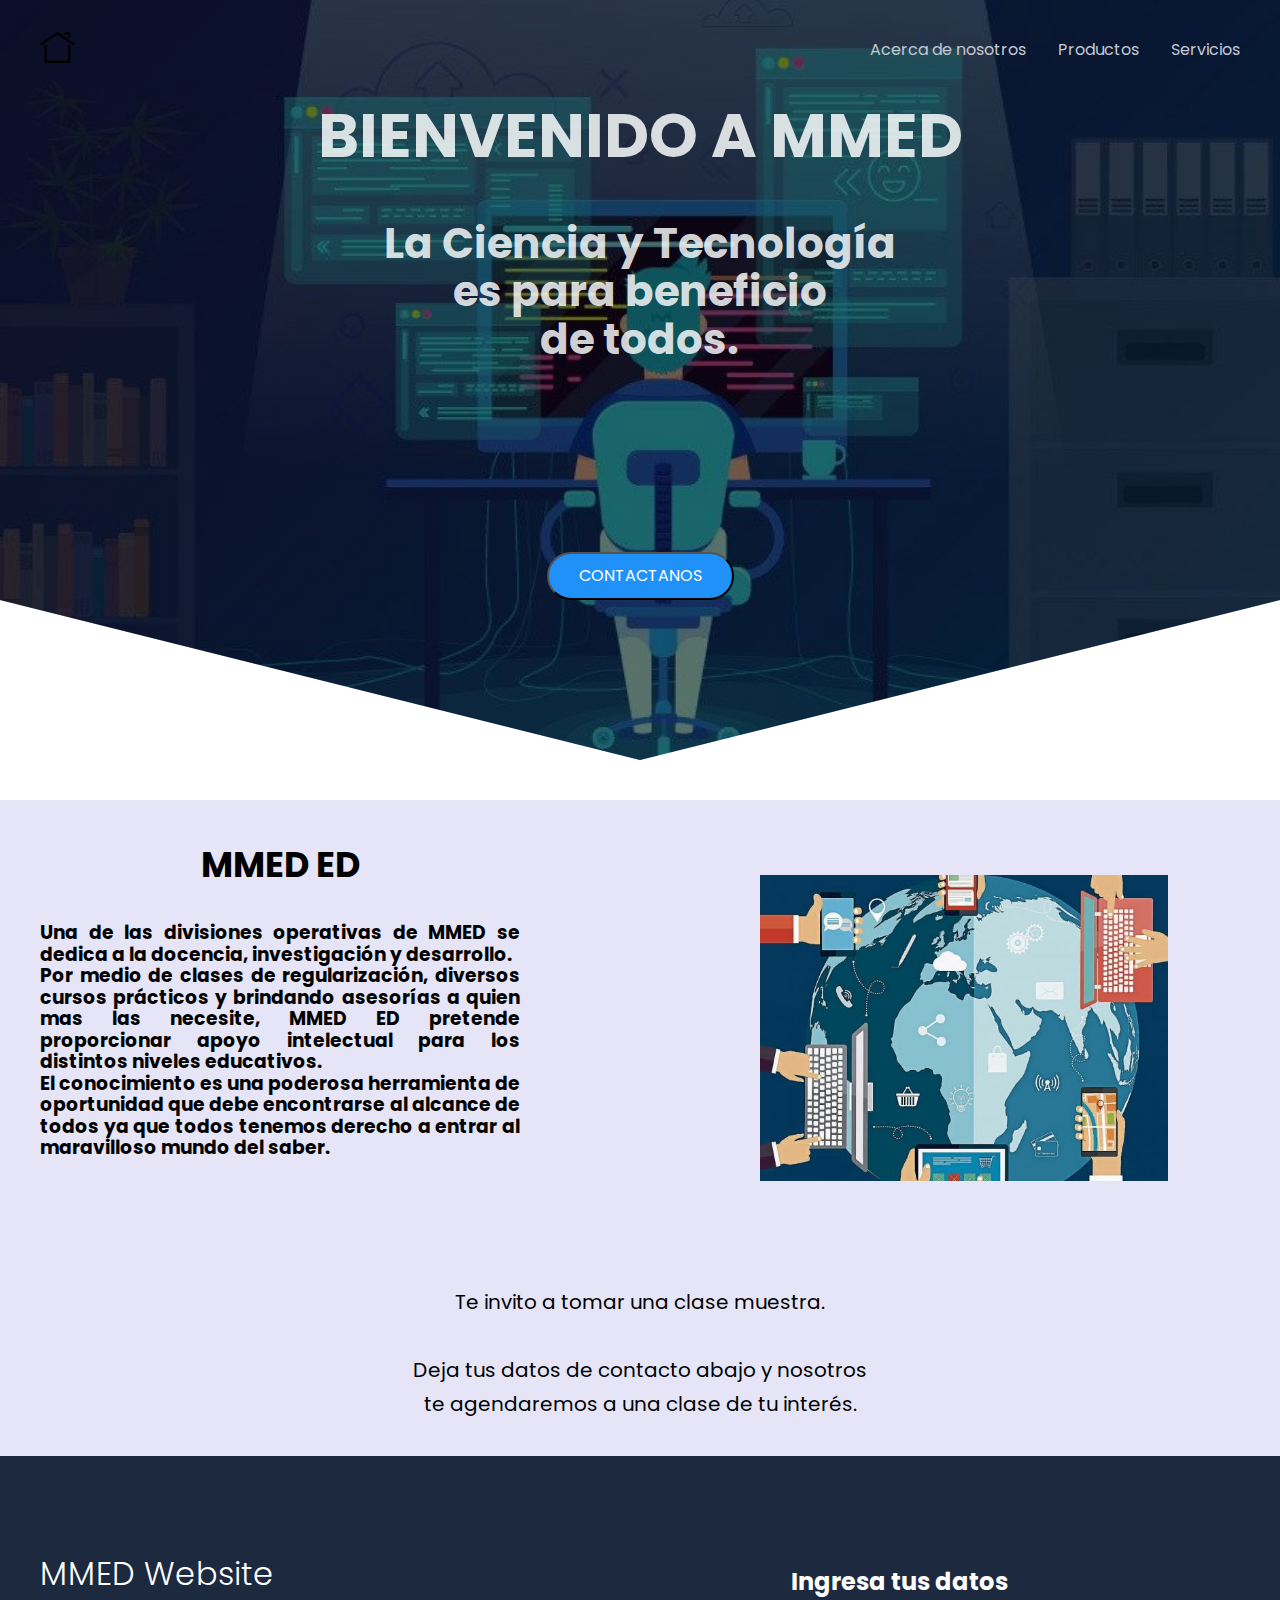
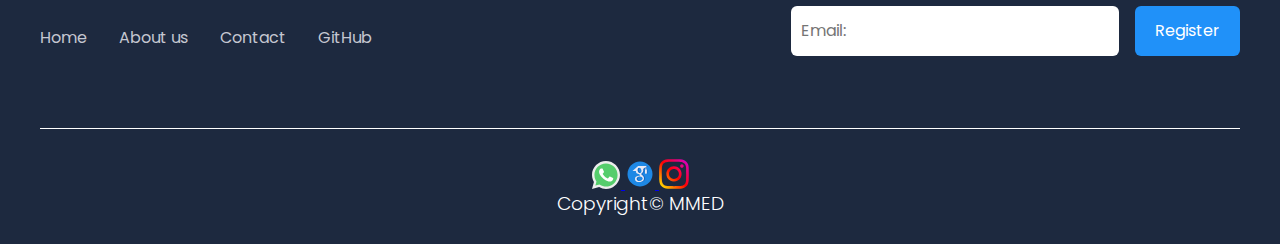
<file: index.html>
<!DOCTYPE html>
<html lang="es">
<head>
    <meta charset="UTF-8">
    <meta name="viewport" content="width=device-width, initial-scale=1.0">
    <meta http-equiv="X-UA-Compatible" content="IE=edge">
    <title>MMED Engineering Solutions</title>
    <link href="https://fonts.googleapis.com/css?family=Montserrat:300,400,600|Open+Sans" rel="stylesheet"> 
    <link rel="shortcut icon" href="images/gear0.jpg" type="image/x-icon">
    <link rel="stylesheet" href="css/normalize.css">
    <link rel="stylesheet" href="https://use.fontawesome.com/releases/v5.5.0/css/all.css">
    <link rel="stylesheet" href="css/estilos.css">
    <meta name="theme-color" content="#2091F9">
    <meta name="title" content="Te invito a ser Científico">
    <meta name="description"
        content="Hola a todos y bienvenidos al futuro">
    <meta property="og:type" content="website">
    <meta property="og:url" content="">
    <meta property="og:title" content="Aprende como ser Científico">
    <meta property="og:description"
        content="Hola te invito a aprender Ciencia.">
    <meta property="og:image" href="imagess/future.png">

   
</head>

<body>
    <header class="hero">
        <nav class="nav container">
            <div class="nav__logo">
                   
                
                        <h2 class="nav__title"><a href="index.html" class="nav__links"><img src="imagess/home-2502.svg" width="35px" height="35px" ></h2>  
                
                </a>
            </div>


            <ul class="nav__link nav__link--menu">
                <li class="nav__items">
                    <a href="about.html" class="nav__links">Acerca de nosotros</a>
                </li>
                <li class="nav__items">
                    <a href="productos.html" class="nav__links">Productos</a>
                </li>
                <li class="nav__items">
                    <a href="services.html" class="nav__links">Servicios</a>
                </li>
                <img src="./images/close.svg" class="nav__close">
            </ul>
            <div class="nav__menu">
                <img src="./images/menu.svg" class="nav__img">
            </div>
        </nav>
        <div align="center">
       <h1  style="color:#fdffffd6"><p style="font-size: 62px">BIENVENIDO A MMED</p>
        <p style="font-family:helvética,arial,courier;"> 
        <p style="font-size: 42px">    <br>La Ciencia y Tecnología <br>  
            es para beneficio <br>
           de todos.</p> </p>
        </h1>
        </div> 
       
       <div class="hero__container container">
        <button id="btn-abrir-popup" class="cta">CONTACTANOS</button>
        </div>
       
    </header>
    <main>
        
        <section class="knowledge">
            <div class="knowledge__container container"> 
                <div class="knowledege__texts" align="center">
                    <h2> <p style="font-size: 35px;"> MMED ED</p></h2><br><br>
                    <h3><p style="text-align: justify;">  Una de las divisiones operativas de MMED se dedica
                        a la docencia, investigación y desarrollo.<br> Por medio de clases de regularización, 
                         diversos cursos prácticos y brindando asesorías a quien mas las necesite, MMED ED pretende proporcionar 
                         apoyo intelectual para los distintos niveles educativos.<br> 
                         El conocimiento es una poderosa herramienta de oportunidad que debe encontrarse
                        al alcance de todos ya que todos tenemos derecho a entrar al maravilloso mundo del saber.<br> 
                    </h3>
                    </p>
                </p>
                </div>

                <figure class="knowledge__picture">
                    <div><p> <img src="imagess/eduu0003.jpeg" style="width: 85%;"></p> </div>
                </figure>
            </div>
            <div class="knowledge__paragraph" align="center">
                <p style="font-size: 20px;"> 
                    Te invito a tomar una clase muestra.  <br>                

                    <br>Deja tus datos de contacto abajo y nosotros<br> te agendaremos a una clase de tu interés.</p>
                </div>    
                </section>
   
    </main>
     <footer class="footer">
        <section class="footer__container container">
            <nav class="nav nav--footer">
                <h2 class="footer__title">MMED Website</h2>
                <ul class="nav__link nav__link--footer">
                    <li class="nav__items">
                        <a href="index.html" class="nav__links">Home</a>
                    </li>
                    <li class="nav__items">
                        <a href="about.html" class="nav__links">About us</a>
                    </li>
                    <li class="nav__items">
                        <a href="#" id="btn-abrir-popup_02" class="nav__links">Contact</a>
                        <!--    href="btn-abrir-popup" class="nav__links">Contact-->
                    </li>
                    <li class="nav__items">
                        <a href="https://github.com/Emm365" class="nav__links">GitHub</a>
                    </li>
                </ul>
            </nav>
            <form class="footer__form" action="https://formspree.io/f/mknkkrkj" method="POST">
                <h2 class="footer__newsletter">Ingresa tus datos</h2>
                <div class="footer__inputs">
                    <input type="email" placeholder="Email:" class="footer__input" name="_replyto">
                    <input type="submit" value="Register" class="footer__submit">
                </div>
            </form>
        </section>
        <section class="footer__copy container">
            <div class="footer__social">
                <a href="https://wa.me/522281070971/?text=tu%20texto%20personalizado" target="_blank">
                    <img src="imagess/whatsapp-social-media-svgrepo-com.svg" class="footer__img" width="28px" height="28px">
                 </a>
                
               
               
                 <a href="https://scholar.google.es/schhp?hl=es" class="footer__icons" ><img src="imagess/icons8-google-scholar-240.svg" class="footer__img"> </a>
            
                 <a href="https://www.instagram.com/mmed.engineering/" class="footer__icons"><img src="imagess/instagram-logo-8869.svg" class="footer__img"></a> 
            
                </div>
            <h3 class="footer__copyright">Copyright&copy; MMED</h3>
        </section>
        <div>
            <div class="overlay" id="overlay">
                <div class="popup" id="popup">
                    <a href="#" id="btn-cerrar-popup" class="btn-cerrar-popup"> <i class="fas fa-times"></i></a>
                    <h3>BIENVENIDO</h3>
                    <h4>Ingresa tus datos de contacto</h4>
                    <form action="">
                        <div class="contenedor-inputs">
                            <input type="text" placeholder="NOMBRE ">
                            <input type="email" placeholder="CORREO ELECTRÓNICO">
                        </div>
                        <input type="submit" class="btn-submit" value="Suscribirse">
                    </form>
                </div>
            </div>
        </div>
    </footer>
    <script src="./js/slider.js"></script>
    <script src="./js/questions.js"></script>
    <script src="./js/menu.js"></script>
    <script src="./js/popus.js"></script>
</body>

</html>
</file>
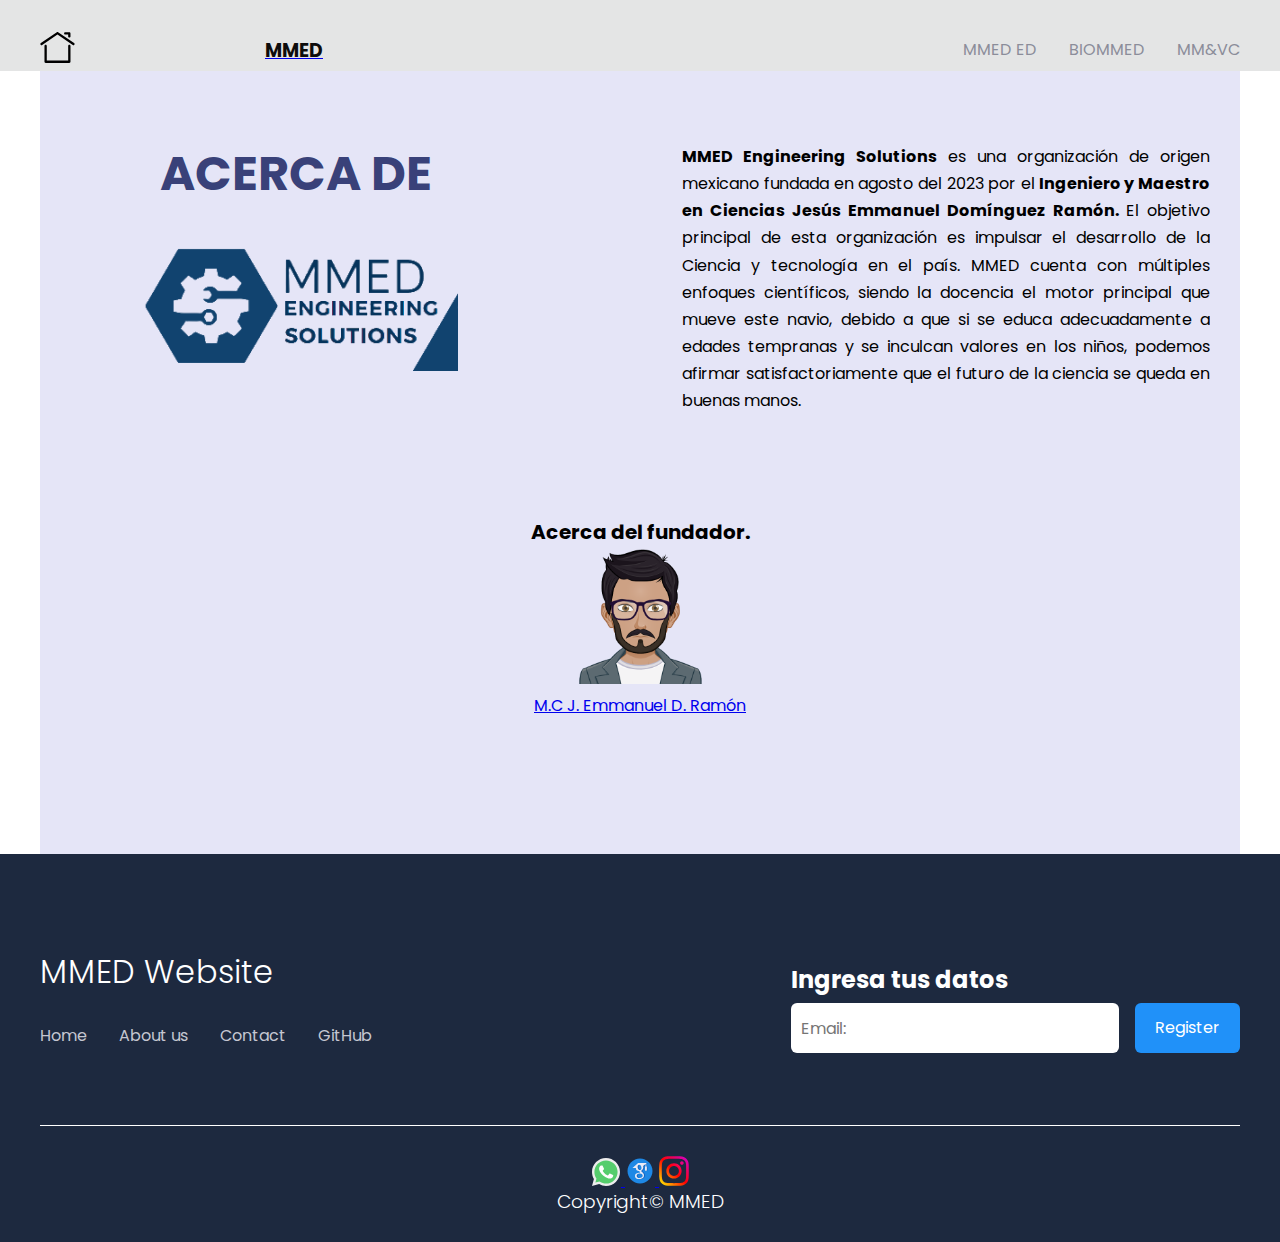
<file: about.html>
<!DOCTYPE html>
<html>
<head>
    <meta charset="UTF-8">
    <meta name="viewport" content="width=device-width, initial-scale=1.0">
    <meta http-equiv="X-UA-Compatible" content="IE=edge">
    <title>Acerca de MMED</title>
    <link href="https://fonts.googleapis.com/css?family=Montserrat:300,400,600|Open+Sans" rel="stylesheet"> 
    <link rel="shortcut icon" href="images/gear0.jpg" type="image/x-icon">
    <link rel="stylesheet" href="css/normalize.css">
    <link rel="stylesheet" href="https://use.fontawesome.com/releases/v5.5.0/css/all.css">
    <link rel="stylesheet" href="css/estilos.css">
    <meta name="theme-color" content="#2091F9">
   
    <meta property="twitter:url" content="https://www.jordanalex.com/">
    <meta property="twitter:title" content="Aprende CSS desde cero">
    <meta property="twitter:description"
        content="Hola, soy una descripción que verás cuando busques algo de mi temática en Google.">
    <meta property="twitter:image" content="https://alexcgdesign.github.io/images/css.jpg">
</head>
<body>
    
<header class="about__main">
    <nav class="nav container">
        <div>
        <h2 class="nav__title">
            <a href="index.html" class="nav__links">
            <img src="imagess/home-2502.svg" width="35px" height="35px" ></h2>
             </a>
        </div>
        <div class="nav__items">
            <a href="about.html" class="nav__title">

                    <h3 class="nav__mmed">MMED</h3>
            </a>

        </div>

        <ul class="nav__link nav__link--menu">
            <li class="nav__items">            
            <a href="mmeded.html" class="nav__linksm">MMED ED</a>
            </li>
        
            <li class="nav__items">
                <a href="biommed.html" class="nav__linksm">BIOMMED</a>
            </li>
            <li class="nav__items">
                <a href="mmyvc.html" class="nav__linksm">MM&VC</a>
            </li>
            <img src="./images/close.svg" class="nav__close">
        </ul>
        <div class="nav__menu">
            <img src="./images/menu.svg" class="nav__img">
        </div>
    </nav>     
</header>   
 
<main>
<section class="knowledge container">
   
<div class="knowledge__containerR container">
        
    <h1 class="hero__titleab" > ACERCA DE <br>
        <div><figure class="knowledge__picture">
         <img src="imagess/mmed01 (1).png">
            </figure>
        </div>
     </h1>
   

    <div class="about__paragraph">


        <p >
<br> <p style="text-align: justify;"> <b> MMED Engineering Solutions</b> es una organización de origen mexicano fundada en 
    agosto del 2023 por el<b>  Ingeniero y Maestro en Ciencias 
Jesús Emmanuel Domínguez Ramón. </b> El objetivo principal de esta organización es impulsar el desarrollo de la Ciencia
y tecnología en el país. 
MMED cuenta con múltiples enfoques científicos, siendo la docencia el motor principal 
que mueve este navio, debido a que si se educa adecuadamente a edades tempranas 
y se inculcan valores en los niños, podemos afirmar satisfactoriamente que el futuro de la 
ciencia se queda en buenas manos. 
</p>
        </p>
       
    </div>

   
</div>


<div class="knowledge__paragraph" align="center">
    <p style="font-size: 20px;"> 
        <b>Acerca del fundador.</b>
        <p> <img src="imagess/myAvatar (3).png" width="135px" height="135px"> 
               
        </p>
        <a href="cv_biommed.pdf" 
            >M.C J. Emmanuel D. Ramón</a> 
</p>
    </div>    

    
    </section>
    <footer class="footer">
        <section class="footer__container container">
            <nav class="nav nav--footer">
                <h2 class="footer__title">MMED Website</h2>
                <ul class="nav__link nav__link--footer">
                    <li class="nav__items">
                        <a href="index.html" class="nav__links">Home</a>
                    </li>
                    <li class="nav__items">
                        <a href="about.html" class="nav__links">About us</a>
                    </li>
                    <li class="nav__items">
                        <a href="#" id="btn-abrir-popup_02" class="nav__links">Contact</a>
                        <!--    href="btn-abrir-popup" class="nav__links">Contact-->
                    </li>
                    <li class="nav__items">
                        <a href="https://github.com/Emm365" class="nav__links">GitHub</a>
                    </li>
                </ul>
            </nav>
            <form class="footer__form" action="https://formspree.io/f/mknkkrkj" method="POST">
                <h2 class="footer__newsletter">Ingresa tus datos</h2>
                <div class="footer__inputs">
                    <input type="email" placeholder="Email:" class="footer__input" name="_replyto">
                    <input type="submit" value="Register" class="footer__submit">
                </div>
            </form>
        </section>
        <section class="footer__copy container">
            <div class="footer__social">
                <a href="https://wa.me/522281070971/?text=tu%20texto%20personalizado" target="_blank">
                    <img src="imagess/whatsapp-social-media-svgrepo-com.svg" class="footer__img" width="28px" height="28px">
                 </a>
                
               
               
                 <a href="https://scholar.google.es/schhp?hl=es" class="footer__icons" ><img src="imagess/icons8-google-scholar-240.svg" class="footer__img"> </a>
            
                 <a href="https://www.instagram.com/mmed.engineering/" class="footer__icons"><img src="imagess/instagram-logo-8869.svg" class="footer__img"></a> 
            
                </div>
            <h3 class="footer__copyright">Copyright&copy; MMED</h3>
        </section>
        <div>
            <div class="overlay" id="overlay">
                <div class="popup" id="popup">
                    <a href="#" id="btn-cerrar-popup" class="btn-cerrar-popup"> <i class="fas fa-times"></i></a>
                    <h3>Hello</h3>
                    <h4>Enter your contact information</h4>
                    <form action="">
                        <div class="contenedor-inputs">
                            <input type="text" placeholder="Name">
                            <input type="email" placeholder="E-mail">
                        </div>
                        <input type="submit" class="btn-submit" value="Suscribirse">
                    </form>
                </div>
            </div>
        </div>
    </footer>
  



<script src="./js/menu.js"></script>
</main>
</body>
</html>
</file>
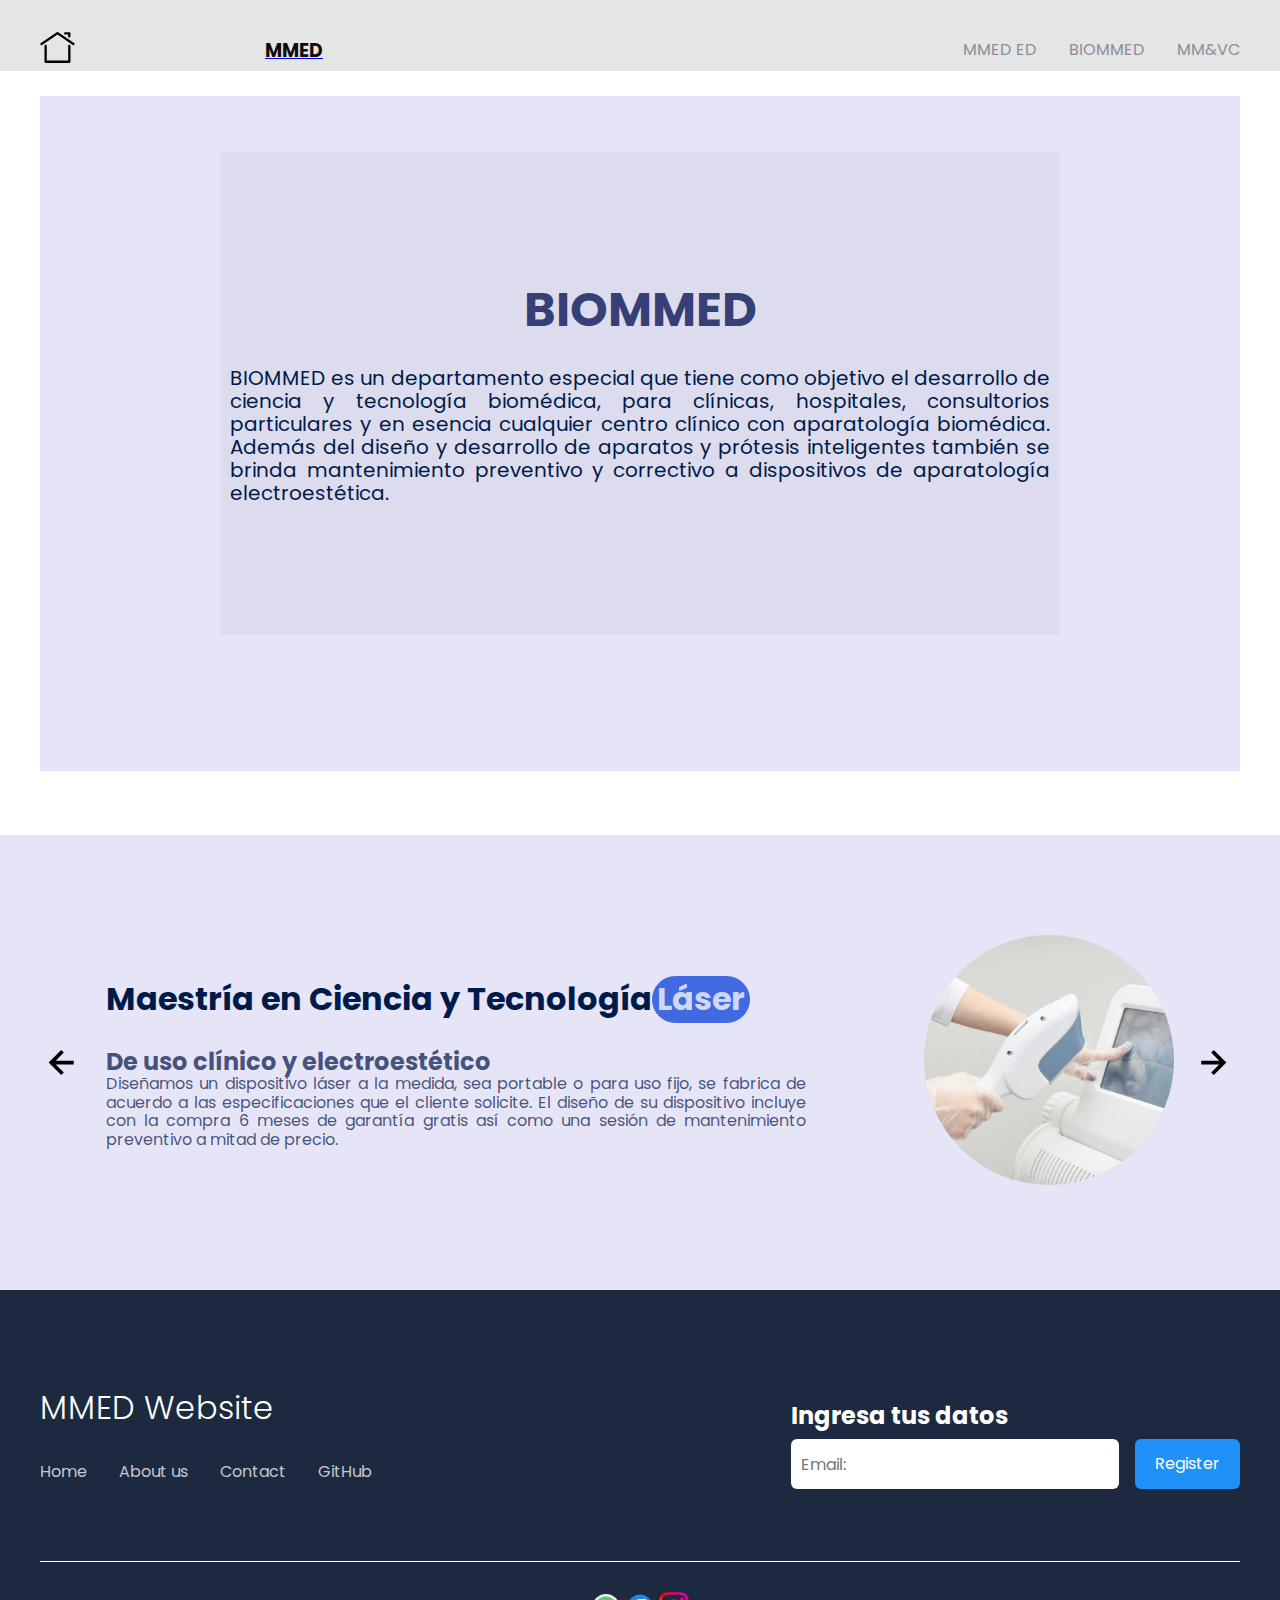
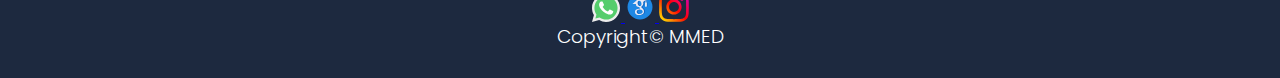
<file: biommed.html>
<!DOCTYPE html>
<html lang="es">
<head>
    <meta charset="UTF-8">
    <meta name="viewport" content="width=device-width, initial-scale=1.0">
    <meta http-equiv="X-UA-Compatible" content="IE=edge">
    <title>MMED Engineering Solutions</title>
    <link href="https://fonts.googleapis.com/css?family=Montserrat:300,400,600|Open+Sans" rel="stylesheet"> 
    <link rel="shortcut icon" href="images/gear0.jpg" type="image/x-icon">
    <link rel="stylesheet" href="css/normalize.css">
    <link rel="stylesheet" href="https://use.fontawesome.com/releases/v5.5.0/css/all.css">
    <link rel="stylesheet" href="css/estilos.css">
    <meta name="theme-color" content="#2091F9">
    <meta name="title" content="Aprende CSS desde cero">
    <meta name="description"
        content="Hola, soy una descripción que verás cuando busques algo de mi temática en Google.">
    <meta property="og:type" content="website">
    <meta property="og:url" content="https://alexcgdesign.github.io">
    <meta property="og:title" content="Aprende CSS desde cero">
    <meta property="og:description"
        content="Hola, soy una descripción que verás cuando busques algo de mi temática en Google.">
    <meta property="og:image" content="https://alexcgdesign.github.io/images/css.jpg">

    <meta property="twitter:card" content="summary_large_image">
    <meta property="twitter:url" content="https://www.jordanalex.com/">
    <meta property="twitter:title" content="Aprende CSS desde cero">
    <meta property="twitter:description"
        content="Hola, soy una descripción que verás cuando busques algo de mi temática en Google.">
    <meta property="twitter:image" content="https://alexcgdesign.github.io/images/css.jpg">
</head>
<body>

    
    <header class="about__main">
        <nav class="nav container">
            <div>
            <h2 class="nav__title">
                <a href="index.html" class="nav__links">
                <img src="imagess/home-2502.svg" width="35px" height="35px" ></h2>
                 </a>
            </div>
            <div class="nav__items">
                <a href="about.html" class="nav__title">

                        <h3 class="nav__mmed">MMED</h3>
                </a>

            </div>

            <ul class="nav__link nav__link--menu">
                <li class="nav__items">            
                <a href="mmeded.html" class="nav__linksm">MMED ED</a>
                </li>
            
                <li class="nav__items">
                    <a href="biommed.html" class="nav__linksm">BIOMMED</a>
                </li>
                <li class="nav__items">
                    <a href="mmyvc.html" class="nav__linksm">MM&VC</a>
                </li>
                <img src="./images/close.svg" class="nav__close">
            </ul>
            <div class="nav__menu">
                <img src="./images/menu.svg" class="nav__img">
            </div>
        </nav>     
    </header>   
 <main>
<section class="knowledge container" style="margin-top: 2%; margin-bottom:5%">
<div class="testimonyadd container  ">
<p class="price__price"> 
    <h1 class="hero__titleab"> BIOMMED</h1>
       <p class="questions__title"> BIOMMED es un departamento especial que tiene como objetivo el desarrollo de ciencia y tecnología
         biomédica, para clínicas,
        hospitales, consultorios particulares y en esencia cualquier centro clínico con aparatología biomédica.
         Además del diseño y desarrollo de 
        aparatos y prótesis inteligentes
        también se brinda mantenimiento preventivo y correctivo a dispositivos de aparatología electroestética. 
   </p>



</p>
</div>
<div class="price__name">

</div>

</section>
    <section class="testimony">
        <div class="testimony__container container">
            <img src="./images/leftarrow.svg" class="testimony__arrow" id="before">

            <section class="testimony__body testimony__body--show" data-id="1">
                <div class="testimony__texts">
                    <h2 class="subtitle">Maestría en Ciencia y Tecnología<span class="testimony__course">Láser</span> </h2>  <h2> De uso clínico y electroestético</h2>
                    <p class="testimony__review">Diseñamos un dispositivo láser a la medida, sea portable o para uso fijo, 
                        se fabrica de acuerdo a las especificaciones que el 
                        cliente solicite. 
                        El diseño de su dispositivo incluye  con la compra 6 meses de garantía gratis así como una sesión de mantenimiento preventivo a mitad de precio. 
                                           
                    </p>
                </div>

                <figure class="testimony__picture">
                    <img src="./imagess/lkaser.jpg" class="testimony__img">
                </figure>
            </section>

            <section class="testimony__body" data-id="2">
                <div class="testimony__texts">
                    <h2 class="subtitle"> Expertos en Aparatología Electroestética <span class="testimony__course"> Cosmedica y Spa </span> </h2>
                    <p class="testimony__review">Para poder proporcionar una experiencia verdaderamente trascendental 
                        a sus pacientes, un periplo de relajación y personificación estética, así se trate de un
                    centro clínico o una clínica spa es indispensable contar con todos los dispositivos de uso 
                    electroestético en óptimas condiciones de uso. Proporcionamos mantenimiento
                    correctivo y preventivo para aparatología electroestética. 

                      </p>
                </div>

                <figure class="testimony__picture">
                    <img src="./imagess/imagebbb.jpg" class="testimony__img">
                </figure>
            </section>

            <section class="testimony__body" data-id="3">
                <div class="testimony__texts">
                    <h2 class="subtitle">Diseño de Protesis Inteligentes utilizando <span class="testimony__course">Bioseñales/Deep Learning </span></h2>
                    <p class="testimony__review">Esta división es considerada de suma importancia para el desarrollo de la humanidad. En BIOMMED 
                        tenemos la certeza de que apoyados de la ciencia y la tecnología no solo se puede dar mejor calidad de vida a los seres humanos, 
                        curar enfermedades crónicas, degenerativas o mortales que antes se pensaba eran incurables. 
                        En nuestras manos se encuentra el poder para forjar el futuro y posteriormente dar el siguiente paso en la cadena evolutiva. 
            
              
                </div>

                <figure class="testimony__picture">
                    <img src="./imagess/rorororo.jpg" class="testimony__img">
                </figure>
            </section>

            <section class="testimony__body" data-id="4">
                <div class="testimony__texts">
                    <h2 class="subtitle"><span class="testimony__course">Próximamente</span> <br> Servicio de Mantenimiento a <br> Dispositivos Médicos </h2>
                    <p class="testimony__review" style="color: black;">
                        En la actualidad esta división ya ofrece un servicio de mantenimiento a dispositivos clínicos y biomédicos, únicamente
                        que esta limitado a ciertos dispositivos, en el futuro próximo se incorporan a nuestros servicios el mantenimiento de aparatología 
                        biomédica para diagnóstico     
                        que se conoce como <b> Dispositivos Médicos Activos de clase II.</b> 
                    </p>
                </div>

                <figure class="testimony__picture">
                    <img src="./imagess/bioclinic.jpg" class="testimony__img">
                </figure>
            </section>


            <img src="./images/rightarrow.svg" class="testimony__arrow" id="next">
        </div>
    </section>
    <footer class="footer">
        <section class="footer__container container">
            <nav class="nav nav--footer">
                <h2 class="footer__title">MMED Website</h2>
                <ul class="nav__link nav__link--footer">
                    <li class="nav__items">
                        <a href="index.html" class="nav__links">Home</a>
                    </li>
                    <li class="nav__items">
                        <a href="about.html" class="nav__links">About us</a>
                    </li>
                    <li class="nav__items">
                        <a href="#" id="btn-abrir-popup_02" class="nav__links">Contact</a>
                        <!--    href="btn-abrir-popup" class="nav__links">Contact-->
                    </li>
                    <li class="nav__items">
                        <a href="https://github.com/Emm365" class="nav__links">GitHub</a>
                    </li>
                </ul>
            </nav>
            <form class="footer__form" action="https://formspree.io/f/mknkkrkj" method="POST">
                <h2 class="footer__newsletter">Ingresa tus datos</h2>
                <div class="footer__inputs">
                    <input type="email" placeholder="Email:" class="footer__input" name="_replyto">
                    <input type="submit" value="Register" class="footer__submit">
                </div>
            </form>
        </section>
        <section class="footer__copy container">
            <div class="footer__social">
                <a href="https://wa.me/522281070971/?text=tu%20texto%20personalizado" target="_blank">
                    <img src="imagess/whatsapp-social-media-svgrepo-com.svg" class="footer__img" width="28px" height="28px">
                 </a>
                
               
               
                 <a href="https://scholar.google.es/schhp?hl=es" class="footer__icons" ><img src="imagess/icons8-google-scholar-240.svg" class="footer__img"> </a>
            
                 <a href="https://www.instagram.com/mmed.engineering/" class="footer__icons"><img src="imagess/instagram-logo-8869.svg" class="footer__img"></a> 
            
                </div>
            <h3 class="footer__copyright">Copyright&copy; MMED</h3>
        </section>
        <div>
            <div class="overlay" id="overlay">
                <div class="popup" id="popup">
                    <a href="#" id="btn-cerrar-popup" class="btn-cerrar-popup"> <i class="fas fa-times"></i></a>
                    <h3>Hello</h3>
                    <h4>Enter your contact information</h4>
                    <form action="">
                        <div class="contenedor-inputs">
                            <input type="text" placeholder="Name">
                            <input type="email" placeholder="E-mail">
                        </div>
                        <input type="submit" class="btn-submit" value="Suscribirse">
                    </form>
                </div>
            </div>
        </div>
    </footer>
  


 </main>    
 <script src="./js/slider.js"></script>
 <script src="./js/menu.js"></script>
</body>


</html>
</file>
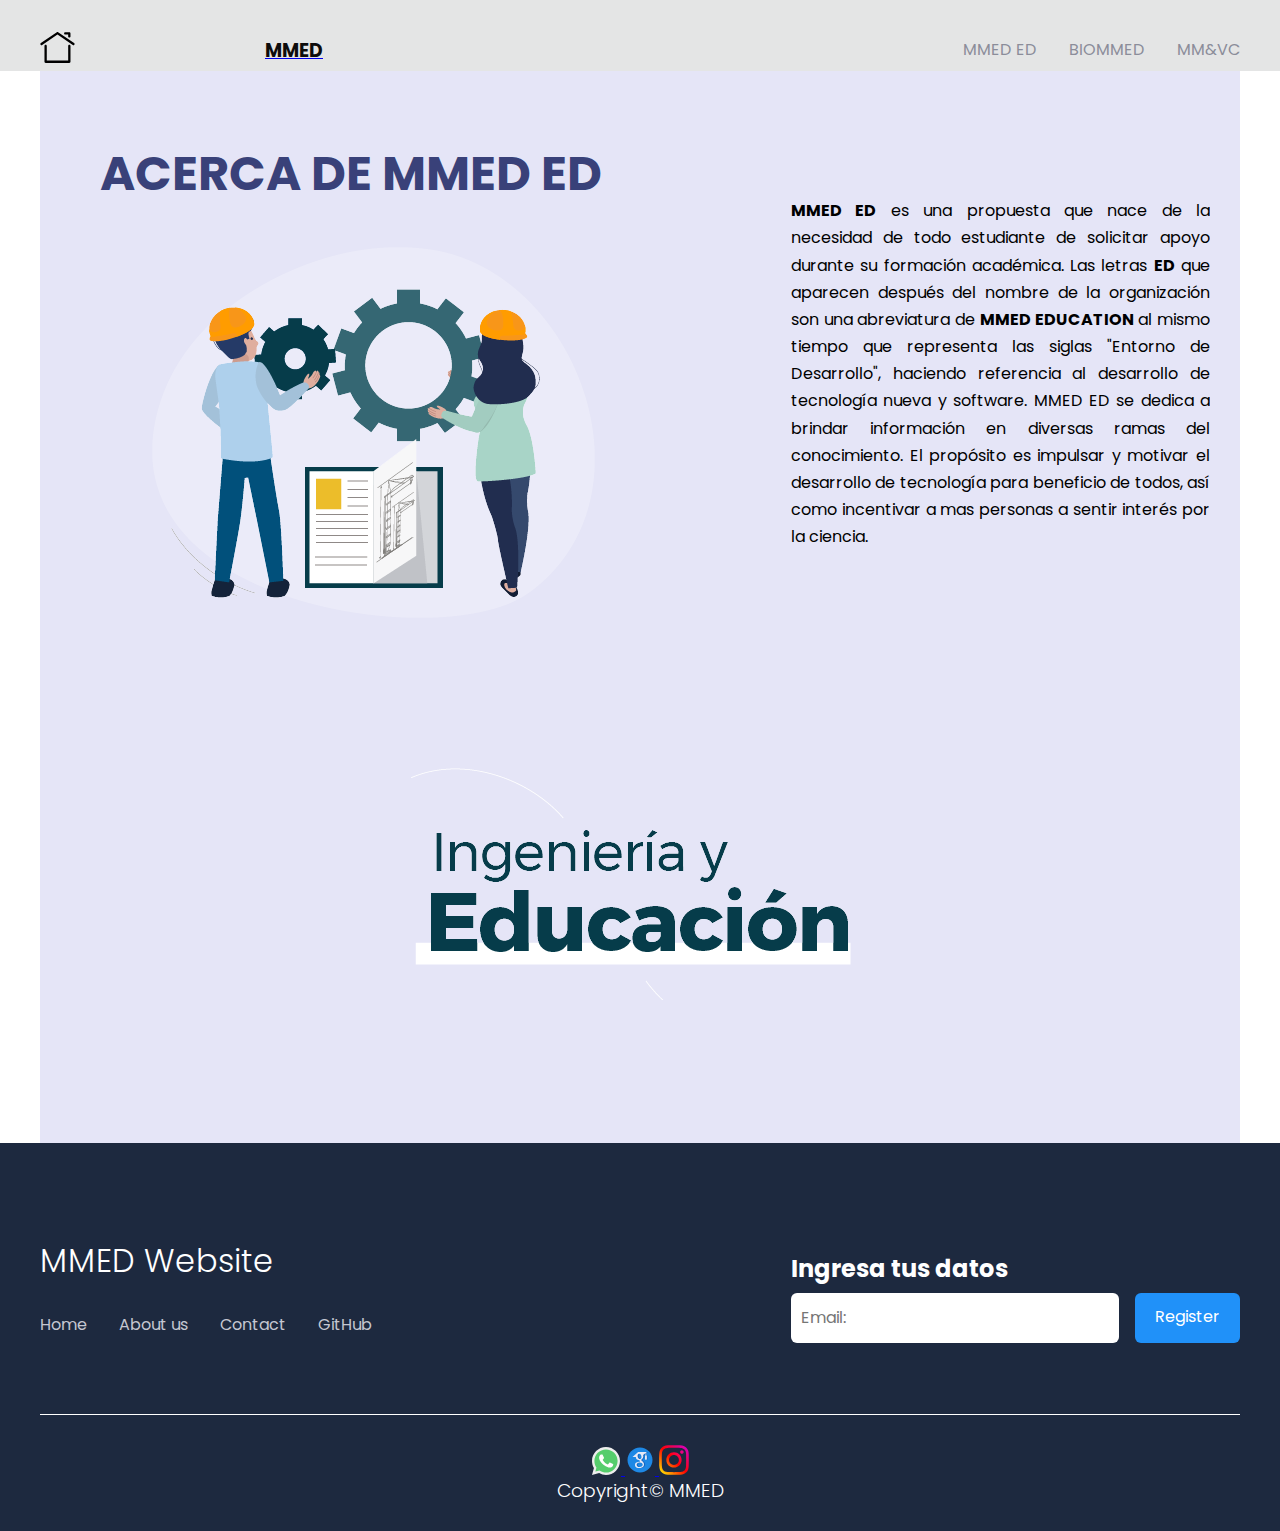
<file: mmeded.html>
<!DOCTYPE html>
<html>
<head>
    <meta charset="UTF-8">
    <meta name="viewport" content="width=device-width, initial-scale=1.0">
    <meta http-equiv="X-UA-Compatible" content="IE=edge">
    <title>Acerca de MMED</title>
    <link href="https://fonts.googleapis.com/css?family=Montserrat:300,400,600|Open+Sans" rel="stylesheet"> 
    <link rel="shortcut icon" href="images/gear0.jpg" type="image/x-icon">
    <link rel="stylesheet" href="css/normalize.css">
    <link rel="stylesheet" href="https://use.fontawesome.com/releases/v5.5.0/css/all.css">
    <link rel="stylesheet" href="css/estilos.css">
    <meta name="theme-color" content="#2091F9">
   
    <meta property="twitter:url" content="https://www.jordanalex.com/">
    <meta property="twitter:title" content="Aprende CSS desde cero">
    <meta property="twitter:description"
        content="Hola, soy una descripción que verás cuando busques algo de mi temática en Google.">
    <meta property="twitter:image" content="https://alexcgdesign.github.io/images/css.jpg">
</head>
<body>
    
<header class="about__main">
    <nav class="nav container">
        <div>
        <h2 class="nav__title">
            <a href="index.html" class="nav__links">
            <img src="imagess/home-2502.svg" width="35px" height="35px" ></h2>
             </a>
        </div>
        <div class="nav__items">
            <a href="about.html" class="nav__title">

                    <h3 class="nav__mmed">MMED</h3>
            </a>

        </div>

        <ul class="nav__link nav__link--menu">
            <li class="nav__items">            
            <a href="mmeded.html" class="nav__linksm">MMED ED</a>
            </li>
        
            <li class="nav__items">
                <a href="biommed.html"0 class="nav__linksm">BIOMMED</a>
            </li>
            <li class="nav__items">
                <a href="mmyvc.html" class="nav__linksm">MM&VC</a>
            </li>
            <img src="./images/close.svg" class="nav__close">
        </ul>
        <div class="nav__menu">
            <img src="./images/menu.svg" class="nav__img">
        </div>
    </nav>     
</header>   
 
<main>
<section class="knowledge container">
   
<div class="knowledge__containerR container">
        
    <h1 class="hero__titleab" > ACERCA DE MMED ED<br>
        <div><figure class="knowledge__picture">
         <img src="imagess/mmededrec.png">
            </figure>
        </div>
     </h1>
   

    <div class="about__paragraph">


        <p >
<br> <p style="text-align: justify;"><br> <br> <b> MMED ED</b> es una propuesta que nace de la necesidad de todo estudiante
    de solicitar apoyo durante su formación académica. 
    Las letras <b>ED</b> que aparecen después del nombre de la organización son una abreviatura de <b>MMED EDUCATION</b>
    al mismo tiempo que representa las siglas "Entorno de Desarrollo", haciendo referencia al desarrollo de tecnología nueva 
    y software. MMED ED se dedica a brindar información en diversas ramas del conocimiento.  El propósito es impulsar
    y motivar el desarrollo de tecnología para beneficio de todos, así como incentivar a 
     mas personas a sentir interés por la ciencia.

    
    
    
    
</p>
        </p>
       
    </div>

   
</div>


<div class="knowledge__paragraph" align="center">
    
        <p> <img src="imagess/eduing.png">     
        </p>

</div>    
  
</section>
    <footer class="footer">
        <section class="footer__container container">
            <nav class="nav nav--footer">
                <h2 class="footer__title">MMED Website</h2>
                <ul class="nav__link nav__link--footer">
                    <li class="nav__items">
                        <a href="index.html" class="nav__links">Home</a>
                    </li>
                    <li class="nav__items">
                        <a href="about.html" class="nav__links">About us</a>
                    </li>
                    <li class="nav__items">
                        <a href="#" id="btn-abrir-popup_02" class="nav__links">Contact</a>
                        <!--    href="btn-abrir-popup" class="nav__links">Contact-->
                    </li>
                    <li class="nav__items">
                        <a href="https://github.com/Emm365" class="nav__links">GitHub</a>
                    </li>
                </ul>
            </nav>
            <form class="footer__form" action="https://formspree.io/f/mknkkrkj" method="POST">
                <h2 class="footer__newsletter">Ingresa tus datos</h2>
                <div class="footer__inputs">
                    <input type="email" placeholder="Email:" class="footer__input" name="_replyto">
                    <input type="submit" value="Register" class="footer__submit">
                </div>
            </form>
        </section>
        <section class="footer__copy container">
            <div class="footer__social">
                <a href="https://wa.me/522281070971/?text=tu%20texto%20personalizado" target="_blank">
                    <img src="imagess/whatsapp-social-media-svgrepo-com.svg" class="footer__img" width="28px" height="28px">
                 </a>
                
               
               
                 <a href="https://scholar.google.es/schhp?hl=es" class="footer__icons" ><img src="imagess/icons8-google-scholar-240.svg" class="footer__img"> </a>
            
                 <a href="https://www.instagram.com/mmed.engineering/" class="footer__icons"><img src="imagess/instagram-logo-8869.svg" class="footer__img"></a> 
            
                </div>
            <h3 class="footer__copyright">Copyright&copy; MMED</h3>
        </section>
        <div>
            <div class="overlay" id="overlay">
                <div class="popup" id="popup">
                    <a href="#" id="btn-cerrar-popup" class="btn-cerrar-popup"> <i class="fas fa-times"></i></a>
                    <h3>Hello</h3>
                    <h4>Enter your contact information</h4>
                    <form action="">
                        <div class="contenedor-inputs">
                            <input type="text" placeholder="Name">
                            <input type="email" placeholder="E-mail">
                        </div>
                        <input type="submit" class="btn-submit" value="Suscribirse">
                    </form>
                </div>
            </div>
        </div>
    </footer>
  



<script src="./js/menu.js"></script>
</main>
</body>
</html>
</file>
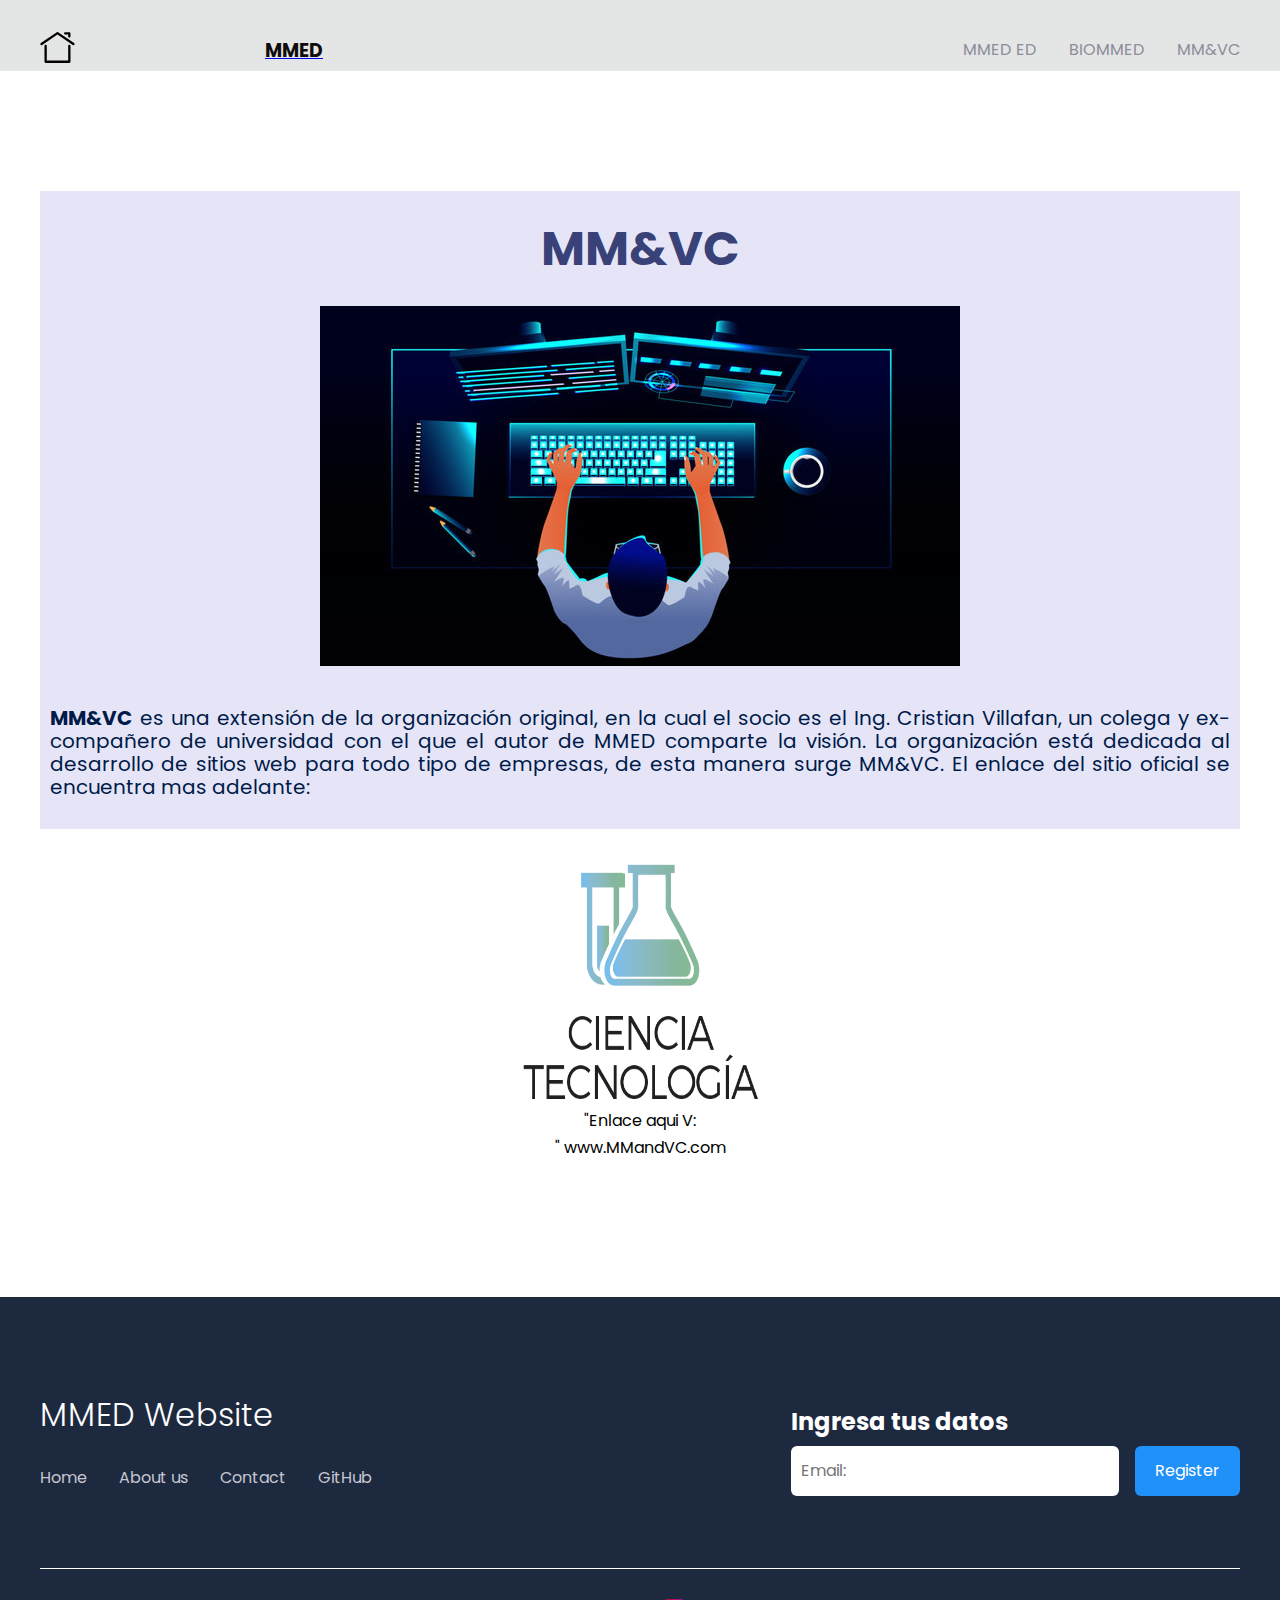
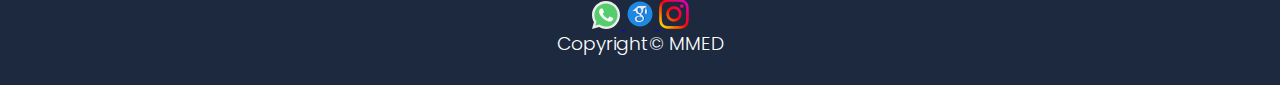
<file: mmyvc.html>
<!DOCTYPE html>
<html lang="es">
<head>
    <meta charset="UTF-8">
    <meta name="viewport" content="width=device-width, initial-scale=1.0">
    <meta http-equiv="X-UA-Compatible" content="IE=edge">
    <title>MMED Engineering Solutions</title>
    <link href="https://fonts.googleapis.com/css?family=Montserrat:300,400,600|Open+Sans" rel="stylesheet"> 
    <link rel="shortcut icon" href="images/gear0.jpg" type="image/x-icon">
    <link rel="stylesheet" href="css/normalize.css">
    <link rel="stylesheet" href="https://use.fontawesome.com/releases/v5.5.0/css/all.css">
    <link rel="stylesheet" href="css/estilos.css">
    <meta name="theme-color" content="#2091F9">
    <meta name="title" content="Aprende CSS desde cero">
    <meta name="description"
        content="Hola, soy una descripción que verás cuando busques algo de mi temática en Google.">
    <meta property="og:type" content="website">
    <meta property="og:url" content="https://alexcgdesign.github.io">
    <meta property="og:title" content="Aprende CSS desde cero">
    <meta property="og:description"
        content="Hola, soy una descripción que verás cuando busques algo de mi temática en Google.">
    <meta property="og:image" content="https://alexcgdesign.github.io/images/css.jpg">

    <meta property="twitter:card" content="summary_large_image">
    <meta property="twitter:url" content="https://www.jordanalex.com/">
    <meta property="twitter:title" content="Aprende CSS desde cero">
    <meta property="twitter:description"
        content="Hola, soy una descripción que verás cuando busques algo de mi temática en Google.">
    <meta property="twitter:image" content="https://alexcgdesign.github.io/images/css.jpg">
</head>
<body>


    <header class="about__main">
        <nav class="nav container">
            <div>
            <h2 class="nav__title">
                <a href="index.html" class="nav__links">
                <img src="imagess/home-2502.svg" width="35px" height="35px" ></h2>
                 </a>
            </div>
            <div class="nav__items">
                <a href="about.html" class="nav__title">

                        <h3 class="nav__mmed">MMED</h3>
                </a>

            </div>

            <ul class="nav__link nav__link--menu">
                <li class="nav__items">            
                <a href="mmeded.html" class="nav__linksm">MMED ED</a>
                </li>
            
                <li class="nav__items">
                    <a href="biommed.html" class="nav__linksm">BIOMMED</a>
                </li>
                <li class="nav__items">
                    <a href="mmyvc.html" class="nav__linksm">MM&VC</a>
                </li>
                <img src="./images/close.svg" class="nav__close">
            </ul>
            <div class="nav__menu">
                <img src="./images/menu.svg" class="nav__img">
            </div>
        </nav>     
    </header>   

<main>

<section class="question">
    <div class="question__container container" style="margin-top: 20px;">
<div class="testimony">
            
        <h1 class="hero__titleab" > MM&VC <br>
            <div><figure class="knowledge__picture">
             <img src="imagess/tecnologi.png">
                </figure>
            </div>
         </h1>
       
    
        <div class="questions__title">
    
    
            <p >
    <br> <p style="text-align: justify;"> <b> MM&VC</b> es una extensión de la organización original, en la cual el socio  
        es el Ing. Cristian Villafan, un colega y ex-compañero de universidad con el que el autor de MMED comparte la visión.
        La organización está dedicada al desarrollo de sitios web para todo tipo de empresas, de 
        esta manera surge MM&VC. 
        
        El enlace 
        del sitio oficial se encuentra mas adelante:<br>


            </p>
           
        </div>
    
       
    </div>
    
    
    <div class="knowledge__paragraph" align="center">
        
            <p style="margin-top: 35px;"> <img src="imagess/ciencia.png" style="height: 235px; width: 235px;">     
            </p>
            
        "Enlace aqui V:<br>"
        www.MMandVC.com
   
    </div>    
</div>
</div>
    </section>
        <footer class="footer">
            <section class="footer__container container">
                <nav class="nav nav--footer">
                    <h2 class="footer__title">MMED Website</h2>
                    <ul class="nav__link nav__link--footer">
                        <li class="nav__items">
                            <a href="index.html" class="nav__links">Home</a>
                        </li>
                        <li class="nav__items">
                            <a href="about.html" class="nav__links">About us</a>
                        </li>
                        <li class="nav__items">
                            <a href="#" id="btn-abrir-popup_02" class="nav__links">Contact</a>
                            <!--    href="btn-abrir-popup" class="nav__links">Contact-->
                        </li>
                        <li class="nav__items">
                            <a href="https://github.com/Emm365" class="nav__links">GitHub</a>
                        </li>
                    </ul>
                </nav>
                <form class="footer__form" action="https://formspree.io/f/mknkkrkj" method="POST">
                    <h2 class="footer__newsletter">Ingresa tus datos</h2>
                    <div class="footer__inputs">
                        <input type="email" placeholder="Email:" class="footer__input" name="_replyto">
                        <input type="submit" value="Register" class="footer__submit">
                    </div>
                </form>
            </section>
            <section class="footer__copy container">
                <div class="footer__social">
                    <a href="https://wa.me/522281070971/?text=tu%20texto%20personalizado" target="_blank">
                        <img src="imagess/whatsapp-social-media-svgrepo-com.svg" class="footer__img" width="28px" height="28px">
                     </a>
                    
                   
                   
                     <a href="https://scholar.google.es/schhp?hl=es" class="footer__icons" ><img src="imagess/icons8-google-scholar-240.svg" class="footer__img"> </a>
                
                     <a href="https://www.instagram.com/mmed.engineering/" class="footer__icons"><img src="imagess/instagram-logo-8869.svg" class="footer__img"></a> 
                
                    </div>
                <h3 class="footer__copyright">Copyright&copy; MMED</h3>
            </section>
            <div>
                <div class="overlay" id="overlay">
                    <div class="popup" id="popup">
                        <a href="#" id="btn-cerrar-popup" class="btn-cerrar-popup"> <i class="fas fa-times"></i></a>
                        <h3>Hello</h3>
                        <h4>Enter your contact information</h4>
                        <form action="">
                            <div class="contenedor-inputs">
                                <input type="text" placeholder="Name">
                                <input type="email" placeholder="E-mail">
                            </div>
                            <input type="submit" class="btn-submit" value="Suscribirse">
                        </form>
                    </div>
                </div>
            </div>
        </footer>
      
    
    
    
    <script src="./js/menu.js"></script>
</section>

    </main>




</body>
</html>
</file>
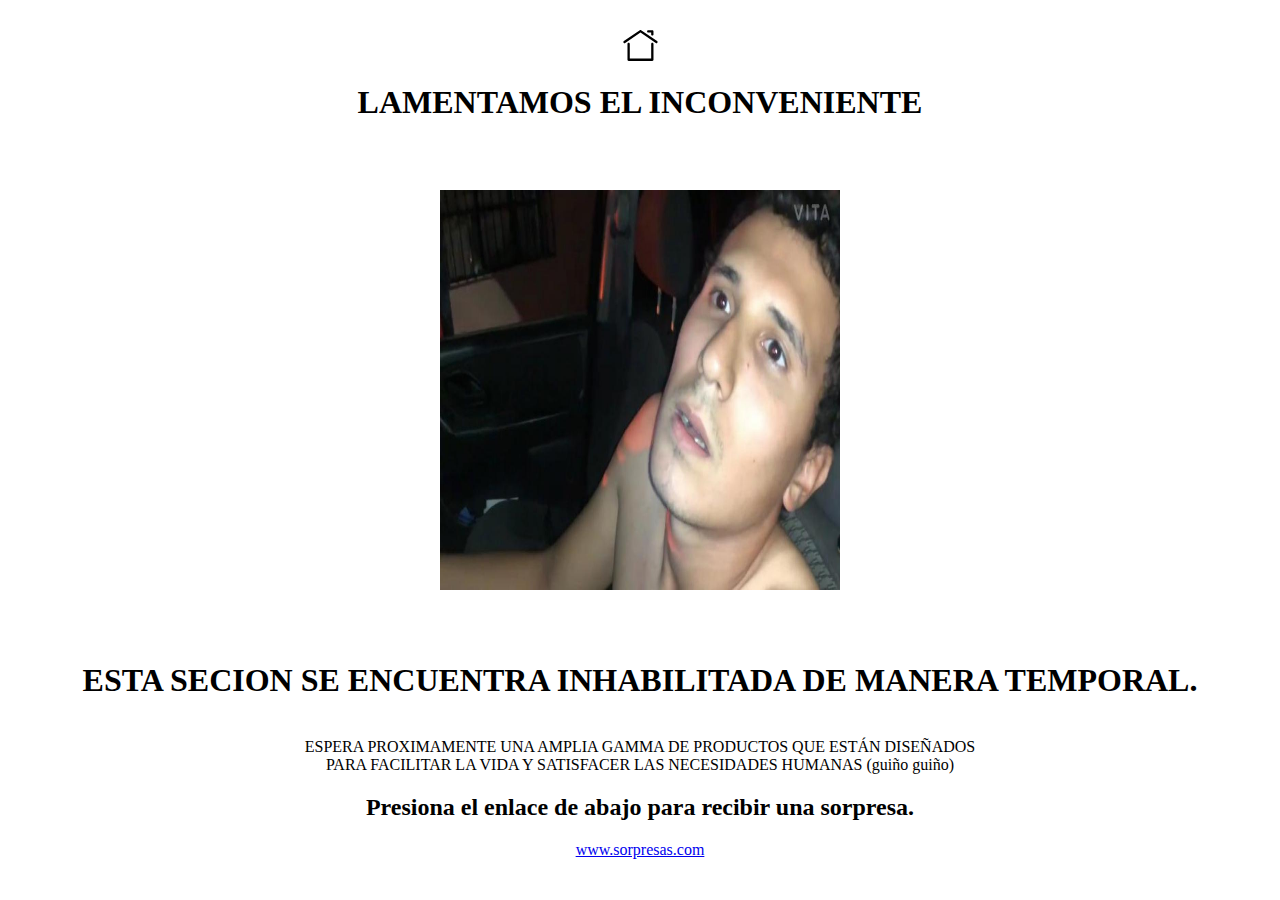
<file: productos.html>
<html>
<head><title>Proximamente</title></head>


<body>



    
    <header class="about__main" align="center"> 
    <section class="price container" style="align-content: center">
        <nav class="nav container">
            <div>
            <h2 class="nav__title">
                <a href="index.html" class="nav__links">
                <img src="imagess/home-2502.svg" width="35px" height="35px" ></h2>
                 </a>
            </div>
    

    <div class="knowledge__container container">
            
        <h1 class="hero__titleab" align="center" > LAMENTAMOS EL INCONVENIENTE<br>  
            <div><figure class="knowledge__picture">
           <br>  <img src="imagess/senal.jpeg" style="height: 400px; width: 400px;">
                </figure>
            </div>
         </h1>
            
    <br> <p style="text-align: justify;"> <h1> ESTA SECION SE ENCUENTRA INHABILITADA DE MANERA TEMPORAL. </h1> <br>

        ESPERA PROXIMAMENTE UNA AMPLIA GAMMA DE PRODUCTOS QUE ESTÁN DISEÑADOS <br>
        PARA FACILITAR LA VIDA Y SATISFACER LAS NECESIDADES HUMANAS (guiño guiño)
            </p>
           
     <h2>Presiona el enlace de abajo para recibir una sorpresa.</h2>
    
       
    </div>
    <a href="index.html"> www.sorpresas.com
    </a>

        </section>
    </nav>
    </header>
</body>

</html>
</file>
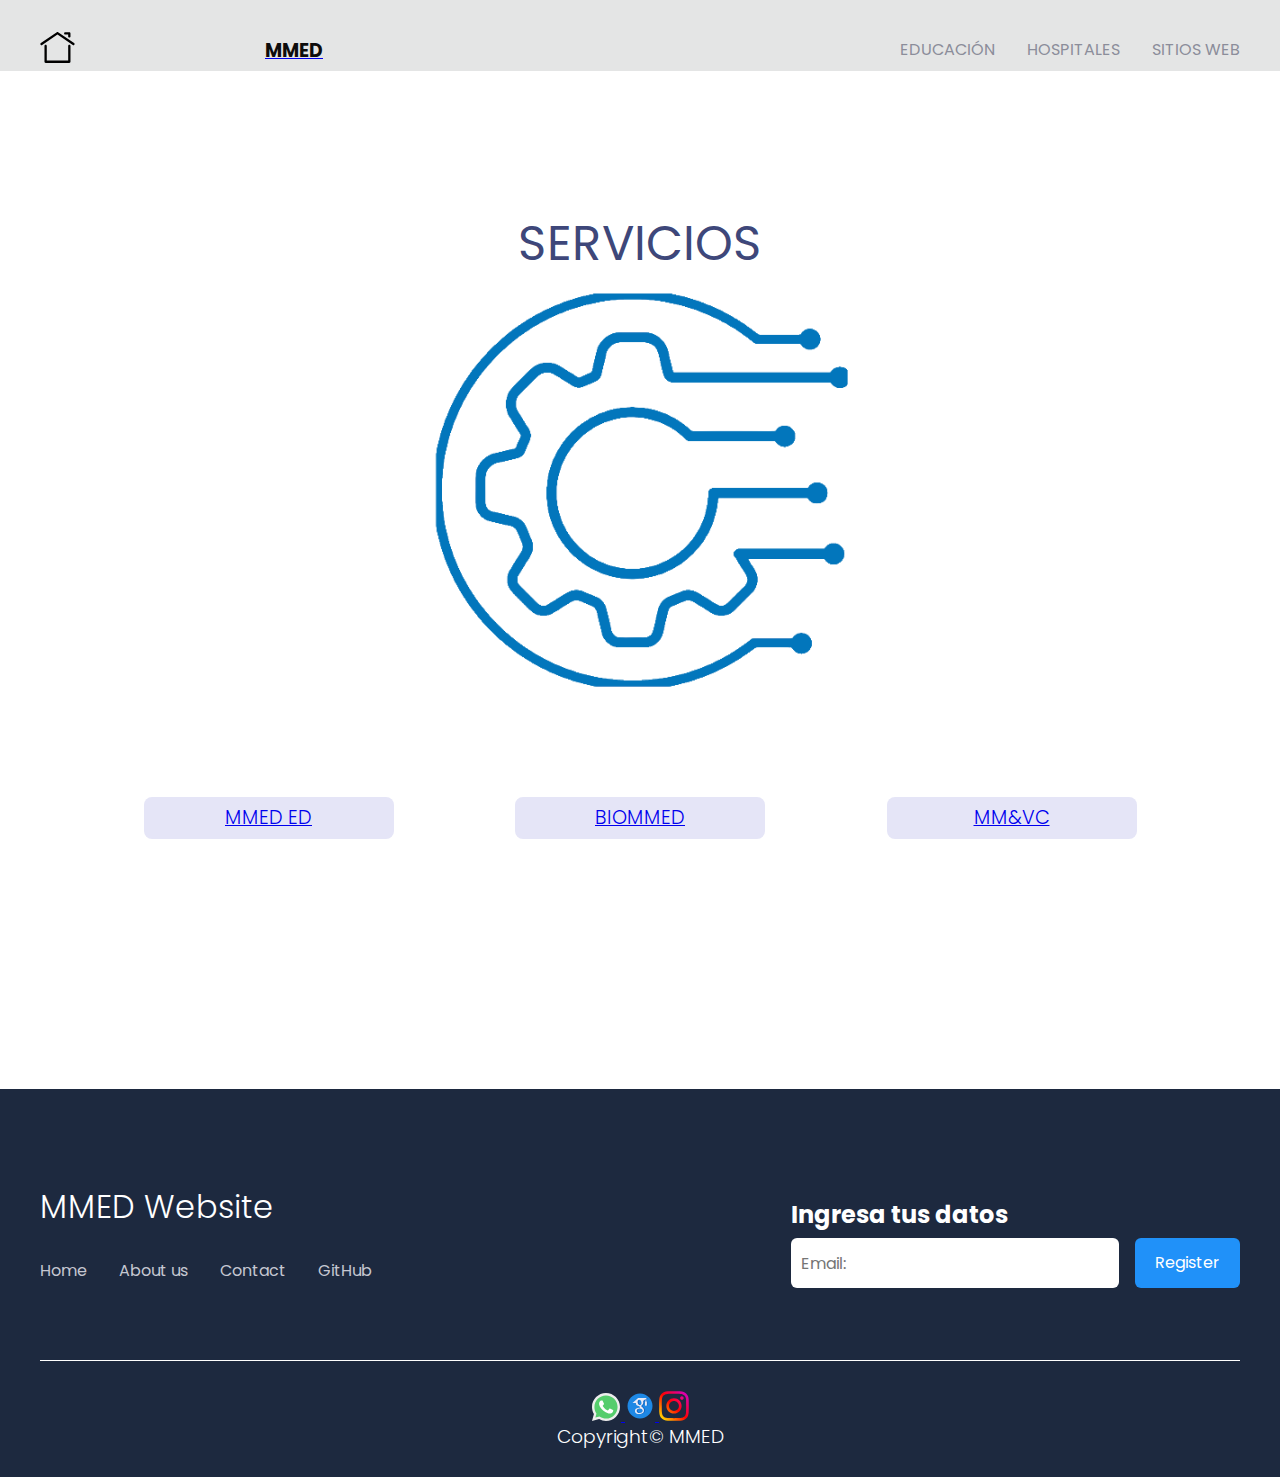
<file: services.html>
<!DOCTYPE html>
<html>
<head>
    <meta charset="UTF-8">
    <meta name="viewport" content="width=device-width, initial-scale=1.0">
    <meta http-equiv="X-UA-Compatible" content="IE=edge">
    <title>Acerca de MMED</title>
    <link href="https://fonts.googleapis.com/css?family=Montserrat:300,400,600|Open+Sans" rel="stylesheet"> 
    <link rel="shortcut icon" href="images/gear0.jpg" type="image/x-icon">
    <link rel="stylesheet" href="css/normalize.css">
    <link rel="stylesheet" href="https://use.fontawesome.com/releases/v5.5.0/css/all.css">
    <link rel="stylesheet" href="css/estilos.css">
    <meta name="theme-color" content="#2091F9">
   
    <meta property="twitter:url" content="https://www.jordanalex.com/">
    <meta property="twitter:title" content="Aprende CSS desde cero">
    <meta property="twitter:description"
        content="Hola, soy una descripción que verás cuando busques algo de mi temática en Google.">
    <meta property="twitter:image" content="https://alexcgdesign.github.io/images/css.jpg">
</head>
<body>
    
<header class="about__main">
    <nav class="nav container">
        <div>
        <h2 class="nav__title">
            <a href="index.html" class="nav__links">
            <img src="imagess/home-2502.svg" width="35px" height="35px" ></h2>
             </a>
        </div>
        <div class="nav__items">
            <a href="about.html" class="nav__title">

                    <h3 class="nav__mmed">MMED</h3>
            </a>

        </div>

        <ul class="nav__link nav__link--menu">
            <li class="nav__items">            
            <a href="mmeded.html" class="nav__linksm">EDUCACIÓN</a>
            </li>
        
            <li class="nav__items">
                <a href="biommed.html" class="nav__linksm">HOSPITALES</a>
            </li>
            <li class="nav__items">
                <a href="mmyvc.html" class="nav__linksm">SITIOS WEB</a>
            </li>
            <img src="./images/close.svg" class="nav__close">
        </ul>
        <div class="nav__menu">
            <img src="./images/menu.svg" class="nav__img">
        </div>
    </nav>     
</header>   
 
<main>
<section class="price">
   
<nav class="price container container">
    <div class="price__price">   
        <div class="hero__titleab" > SERVICIOS <br>
                <div><figure class="knowledge__img">
                <img src="imagess/newww.png">
                </figure>
                </div>

            <div class="price__items ">
                <div class="price__table container">
                       
                <a href="mmeded.html" class="price__element">MMED ED</a>
            
                <a href="biommed.html" class="price__element">BIOMMED</a>
          
                <a href="mmyvc.html" class="price__element">MM&VC</a>
                </div>
            </div> 
        </div>
    </div>
</nav>   

</section>
    <footer class="footer">
        <section class="footer__container container">
            <nav class="nav nav--footer">
                <h2 class="footer__title">MMED Website</h2>
                <ul class="nav__link nav__link--footer">
                    <li class="nav__items">
                        <a href="index.html" class="nav__links">Home</a>
                    </li>
                    <li class="nav__items">
                        <a href="about.html" class="nav__links">About us</a>
                    </li>
                    <li class="nav__items">
                        <a href="#" id="btn-abrir-popup_02" class="nav__links">Contact</a>
                        <!--    href="btn-abrir-popup" class="nav__links">Contact-->
                    </li>
                    <li class="nav__items">
                        <a href="https://github.com/Emm365" class="nav__links">GitHub</a>
                    </li>
                </ul>
            </nav>
            <form class="footer__form" action="https://formspree.io/f/mknkkrkj" method="POST">
                <h2 class="footer__newsletter">Ingresa tus datos</h2>
                <div class="footer__inputs">
                    <input type="email" placeholder="Email:" class="footer__input" name="_replyto">
                    <input type="submit" value="Register" class="footer__submit">
                </div>
            </form>
        </section>
        <section class="footer__copy container">
            <div class="footer__social">
                <a href="https://wa.me/522281070971/?text=tu%20texto%20personalizado" target="_blank">
                    <img src="imagess/whatsapp-social-media-svgrepo-com.svg" class="footer__img" width="28px" height="28px">
                 </a>
                
               
               
                 <a href="https://scholar.google.es/schhp?hl=es" class="footer__icons" ><img src="imagess/icons8-google-scholar-240.svg" class="footer__img"> </a>
            
                 <a href="https://www.instagram.com/mmed.engineering/" class="footer__icons"><img src="imagess/instagram-logo-8869.svg" class="footer__img"></a> 
            
                </div>
            <h3 class="footer__copyright">Copyright&copy; MMED</h3>
        </section>
        <div>
            <div class="overlay" id="overlay">
                <div class="popup" id="popup">
                    <a href="#" id="btn-cerrar-popup" class="btn-cerrar-popup"> <i class="fas fa-times"></i></a>
                    <h3>Hello</h3>
                    <h4>Enter your contact information</h4>
                    <form action="">
                        <div class="contenedor-inputs">
                            <input type="text" placeholder="Name">
                            <input type="email" placeholder="E-mail">
                        </div>
                        <input type="submit" class="btn-submit" value="Suscribirse">
                    </form>
                </div>
            </div>
        </div>
    </footer>
  



<script src="./js/menu.js"></script>
</main>
</body>
</html>
</file>
<file: css/estilos.css>
@import url('https://fonts.googleapis.com/css2?family=Poppins:wght@300;400;600;700&display=swap' );
@import url('https://fonts.googleapis.com/css?family=Montserrat:300,400,600|Open+Sans');

:root {
    --padding-container: 100px 0;
    --color-title: #001A49;
}

body {
    font-family: 'Poppins', sans-serif;
}

.container {
    width: 95%;
    max-width: 1200px;
    margin: 0 auto;
    overflow: hidden;
    padding: var(--padding-container);
}



.hero {
    width: 100%;
    height: 100vh;
    min-height: 600px;
    max-height: 800px;
    position: relative;
    display: grid;
    grid-template-rows: 100px 1fr;
    color: #000000;/*here i change the color whit for black*/
}

.hero::before {
    content: "";
    position: absolute;
    top: 0;
    left: 0;
    width: 100%;
    height: 100%;
    background-image: linear-gradient(180deg, #0000008c 0%, #0000008c 100%), url('../imagess/programer.jpg');
    background-size: cover;
    clip-path: polygon(0 0, 100% 0, 100% 75%, 50% 95%, 0 75%);
    z-index: -1;
}

.hero__about::before {
    top: 0;
    left: 0;
    width: 100%;
    height: 100vh;
    min-height: 600px;
    max-height: 800px;
    background-image: linear-gradient(180deg, #0000008c 0%, #0000008c 100%), url();
    background-size: cover;
   
    z-index: -1;


}
   

/* Nav */

.nav {
    --padding-container: 0;
    height: 100%;
    display: flex;
    align-items: center;
}

.nav__title {
    font-weight: 300;
}

.nav__mmed{
margin-left: 190px;
color: #0e0c0c;

}

.nav__link {
    margin-left: auto;
    padding: 0;
    display: grid;
    grid-auto-flow: column;
    grid-auto-columns: max-content;
    gap: 2em;
}


.nav__menu {
    margin-left: auto;
    cursor: pointer;
    display: none;
} 



.nav__linkser {
    margin-left: auto;
    padding: 0;
    display: grid;
    grid-auto-flow: column;
    grid-auto-columns: max-content;
    gap: 2em;
}


.nav__menuserv {
    margin-left: auto;
    cursor: pointer;
    display: none;
} 

.nav__menu__about{
    display: block;
}

.nav__items {
    list-style: none;
}

.nav__links {
    color: #c5c7d1;
    text-decoration: none;
}
.nav__linksm {
    color: #8b8d9a;
    text-decoration: none;
}

.nav__img {
    display: block;
    width: 30px;
}

.nav__imgser {
    display: block;
    color: #000000;
    width: 30px;
}

.nav__close {
    display: var(--show, none);
}


/* Hero container */

.hero__container {
    max-width: 1050px;
    --padding-container: 0;
    display: grid;
    grid-auto-rows: max-content;
    align-content: center;
    gap: 1em;
    padding-bottom: 200px;
    text-align: center;
}

.hero__title {
    font-size: 3rem;
}  
    
.hero__titleab {
    
    padding-top: 30px;
    font-size: 3rem;
    text-align: center;
    color: #091456cc;;
}  
    

.cta {
    display: inline-block;
    background-color: #2091F9;
    justify-self: center;
    color: #fff;
    text-decoration: none;
    padding: 13px 30px;
    border-radius: 32px;
}

/* About */

.about {
    text-align: center;
}

.subtitle {
    color: var(--color-title);
    font-size: 2rem;
    margin-bottom: 25px;
}


.about__paragraph {
    line-height: 1.7;
}

.about__main {
    padding-top: 30px;
    display: grid;
    width: 100%;
    margin: 0 auto;
    gap: 1em;
    overflow: hidden;
    grid-template-columns: repeat(auto-fit, minmax(260px, auto));

    /*agregado por emma*/
    background-color: #32333621;
}


.about__icons {
    display: grid;
    gap: 1em;
    justify-items: center;
    width: 260px;
    overflow: hidden;
    margin: 0 auto;
}

.about__icon {
    width: 40px;
}

/* Knowledge */

.knowledge {
    padding-top: 20px;
    background-color: #e5e5f7;
    background-image: radial-gradient(#444cf7 0.5px, transparent 0.5px), radial-gradient(#444cf7 0.5px, #e5e5f7 0.5px);
    background-size: 20px 20px;
    background-position: 0 0, 10px 10px;
  
    overflow: hidden;
}

.knowledge__container{
    padding-top: 25px;
    display: grid;
    grid-template-columns: 5fr 5fr;
    margin: 0 auto;
    gap: 15em;
  
}
.knowledge__containerR{
    padding-top: 25px;
    display: grid;
    grid-template-columns: 6fr 7fr;
    margin: 0 auto;
    gap: 10em;
  
}

.knowledge__picture{
    padding-top: 30px;
    max-width: relative;
    

}

.knowledge__paragraph{
    line-height: 1.7;
    margin-bottom: 35px;
}

.knowledge__img{
    width: 100%;
    display: block;
  align-content:relative;


    
}

/* price */

.price{
    margin-top: 15px;
    text-align: center;
}


.price__container__esp{
    display: grid;
    gap: 2em;
    margin-top: 15%;
    padding-top: 20px;
    padding-bottom: 50px;
    color: #3958d675;
    
}
.price__table{
    padding-top: 30px;
    display: flex;
    flex-wrap: wrap;
    gap: 2.5em;
    justify-content: space-evenly;
    align-items: center;
}

.price__element{
    background-color: #e5e5f7;
    text-align: center;
    border-radius: 8px;
    width: 250px;
    padding: 10px;
    gap: 2em;
    --color-plan: #696871;
    --color-price: #1D293F;
    --bg-cta: #fff;
    --color-cta: #5454D4;
    --color-items: #696871;
}

.price__element--best{
    width: 370px;
    padding: 60px 40px;
    background-color: #FF7143;
    --color-plan: rgb(255 255 255 / 75%);
    --color-price: #fff;
    --bg-cta: #9F3919;
    --color-cta: #FFF;
    --color-items: #fff;
}


.price__name{
    color: var(--color-plan);
    margin-bottom: 15px;
    font-weight: 300;
}

.price__price{
    font-size: 2.5rem;
    color: var(--color-price);
}

.price__items{
    margin-top: 35px;
    display: grid;
    gap: 1em;
    font-weight: 300;
    font-size: 1.2rem;
    margin-bottom: 50px;
    color: var(--color-items);
}

.price__cta{
    display: block;
    padding: 20px 0;
    border-radius: 10px;
    text-decoration: none;
    background-color: var(--bg-cta);
    font-weight: 600;
    color: var(--color-cta);
    box-shadow: 0 0 1px rgba(0, 0, 0, .5);
}

/* Testimony */

.testimony{
    background-color: #e5e5f7;
}

.testimonyadd{
    background-color: #ccccdc5b;
    max-width: 70%;
    margin-top: 3%;
    margin-bottom: 3%;

}
.testimony__container{
    display: grid;
    grid-template-columns: 50px 1fr 50px;
    gap: 1em;
    align-items: center;
    color: #7a909f7f;
}

.testimony__body{
    display: grid;
    grid-template-columns: 1fr max-content;
    justify-content: space-between;
    align-items: center;
    gap: 2em;
    grid-column: 2/3;
    grid-row: 1/2;
    opacity: 0;
    pointer-events: none;
}


.testimony__body--show{
    pointer-events: unset;
    opacity: 1;
    transition: opacity 1.5s ease-in-out;
}

.testimony__img{
    width: 250px;
    height: 250px;
    border-radius: 50%;
    object-fit: cover;
    object-position: 50% 30%;
}

.testimony__texts{
    max-width: 700px;
    text-align: justify;
    color: #09184fba;
    
}

.testimony__course{
    background-color: royalblue;
    color: #ffffffc2;
    display: inline-block;
    padding: 5px;

    /*emm
    padding: 13px 30px;*/
    border-radius: 33px;
}



.testimony__arrow{
    width: 90%;
    cursor: pointer;
}

/* Questions */

.questions{
    text-align: center;
    margin-top: 5px;
}

.questions__container{
    display: grid;
    gap: 2em;
    margin-top: 20px;
    padding-top: 20px;
    padding-bottom: 100px;
    
}



.questions__padding{
    padding: 0;
    transition: padding .3s;
    border: 1px solid #5454D4;
    border-radius: 6px;
}

.questions__padding--add{
    padding-bottom: 30px;
}

.questions__answer{
    padding: 0 10px 0;
    overflow: hidden;
}

.questions__title{
    text-align: justify;
    display: flex;
    font-size: 20px;
    padding: 30px 0 30px;
    cursor: pointer;
    color: var(--color-title);

    justify-content: space-between;

    margin-left: 10px;
    margin-right: 10px;
}

.questions__arrow{
    border-radius: 50%;
    background-color: var(--color-title);
    width: 25px;
    height: 25px;
    display: flex;
    justify-content: center;
    align-items: center;
    align-self: flex-end;
    margin-left: 10px;
    transition:  transform .3s;
}

.questions__arrow--rotate{
    transform: rotate(180deg);
}

.questions__show{
    text-align: left;
    height: 0;
    transition: height .3s;
}

.questions__img{
    display: block;
}

.questions__copy{
    width: 60%;
    margin: 0 auto;
    margin-bottom: 30px;
}

/* Footer */

.footer{
    background-color: #1D293F;
}

.footer__title{
    font-weight: 300;
    font-size: 2rem;
    margin-bottom: 20px;
}

.footer__title, .footer__newsletter{
    color: #fff;
}


.footer__container{
    display: flex;
    justify-content: space-between;
    align-items: center;
    border-bottom: 1px solid #fff;
    padding-bottom: 60px;
    /*margin-top: 15px;
    margin-bottom: 15px;*/
}

.nav--footer{
    padding-bottom: 20px;
    display: grid;
    gap: 1em;
    grid-auto-flow: row;
    height: 100%;
}

.nav__link--footer{
    display: flex;
    margin: 0;
    margin-right: 20px;
    flex-wrap: wrap;
}

.footer__inputs{
    margin-top: 10px;
    display: flex;
    overflow: hidden;
}

.footer__input{
    background-color: #fff;
    height: 50px;
    display: block;
    padding-left: 10px;
    border-radius: 6px;
    font-size: 1rem;
    outline: none;
    border: none;
    margin-right: 16px;
}

.footer__submit{
    margin-left: auto;
    display: inline-block;
    height: 50px;
    padding: 0 20px ;
    background-color: #2091F9;
    border: none;
    font-size: 1rem;
    color: #fff;
    border-radius: 6px;
    cursor: pointer;
}

.footer__copy{
    --padding-container: 30px 0;
    text-align: center;
    color: #fff;
}

.footer__copyright{
    font-weight: 300;
}

.footer__icons{
    margin-bottom: 10px;
}

.footer__img{
    width: 30px;
}

/* Media queries */

@media (max-width:800px){
    .nav__menu{
        display: block;
    }

    .nav__link--menu{
        position: fixed;
        background-color: #000000;
        top: 0;
        left: 0;
        height: 100%;
        width: 100%;
        display: flex;
        flex-direction: column;
        justify-content: space-evenly;
        align-items: center;
        z-index: 100;
        opacity: 0;
        pointer-events: none;
        transition: .7s opacity;
    }

    .nav__link--show{
        --show: block;
        opacity:1 ;
        pointer-events: unset;
    }

    .nav__close{
        position: absolute;
        top: 30px;
        right: 30px;
        width: 30px;
        cursor: pointer;
    }


    .nav__menuserv{
        display: block;
    }

    .nav__linkser--menu {
        position: fixed;
        background-color: #bbafaf75;
        top: 0;
        left: 0;
        height: 100%;
        width: 100%;
        display: flex;
        flex-direction: column;
        justify-content: space-evenly;
        align-items: center;
        z-index: 100;
        opacity: 0;
        pointer-events: none;
        transition: .7s opacity;
    }

    .nav__linkser--show{
        --show: block;
        opacity:1 ;
        pointer-events: unset;
    }

    .nav__close{
        position: absolute;
        top: 30px;
        right: 30px;
        width: 30px;
        cursor: pointer;
    }









    .hero__title{
        font-size: 2.5rem;
    }



    .hero__titleab{
        font-size: 2.5rem;
    }


    .about__main{
        gap: 2em;
    }

    .about__icons:last-of-type{
        grid-column: 1/-1;
    }


    .knowledge__container{
        grid-template-columns: 1fr;
        grid-template-rows: max-content 1fr;
        gap: 3em;
        text-align: center;
    }

    .knowledge__containerR{
        grid-template-columns: 1fr;
        grid-template-rows: max-content 1fr;
        gap: 3em;
        text-align: center;
    }

    .knowledge__picture{
        grid-row: 1/2;
        justify-self: center;
    }

    .testimony__container{
        grid-template-columns: 30px 1fr 30px;
    }

    .testimony__body{
        grid-template-columns: 1fr;
        grid-template-rows: max-content max-content;
        gap: 3em;
        justify-items:center ;
    }


    .testimony__img{
        width: 200px;
        height: 200px;
        
    }

    .questions__copy{
        width: 100%;
    }

    .footer__container{
        flex-wrap: wrap;
    }

    .nav--footer{
        width: 100%;
        justify-items: center;
    }

    .nav__link--footer{
        width: 100%;
        justify-content: space-evenly;
        margin: 0;
    }

    .footer__form{
        width: 100%;
        justify-content: space-evenly;
    }

    .footer__input{
        flex: 1;
    }

}

@media (max-width:600px){
    .hero__title{
        font-size: 2rem;
    }

    .hero__paragraph{
        font-size: 1rem;
    }

    .subtitle{
        font-size: 1.8rem;
    }

    .price__element{
        width: 90%;
    }

    .price__element--best{
        width: 90%;
        padding: 40px; 
    }

    .price__price{
        font-size: 2rem;
    }

    .testimony{
        --padding-container: 60px 0;
    }

    .testimony__container{
        grid-template-columns: 28px 1fr 28px;
        gap: .9em;
    }

    .testimony__arrow{
        width: 100%;
    }

    .testimony__course{
        margin-top: 15px;
    }

    .questions__title{
        font-size: 1rem;
    }

    .footer__title{
        justify-self: start;
        margin-bottom: 15px;
    }

    .nav--footer{
        padding-bottom: 60px;
    }

    .nav__link--footer{
        justify-content: space-between;
    }

    .footer__inputs{
        flex-wrap: wrap;
    }

    .footer__input{
        flex-basis: 100%;
        margin: 0;
        margin-bottom: 16px;
    }

    .footer__submit{
        margin-right: auto;
        margin-left: 0;
        

         
        margin:0;
        width: 100%;
        
    }
}




.contenedor {
	width: 90%;
	max-width: 1000px;
	margin: 20px auto;
}

.contenedor article {
	line-height: 28px;
}
.contenedor article h1 {
	font-size: 30px;
	text-align: left;
	padding: 50px 0;
}

.contenedor article p {
	margin-bottom: 20px;
}
.contenedor article .btn-abrir-popup {
	padding: 0 20px;
	margin-bottom: 20px;
	height: 40px;
	line-height: 40px;
	border: none;
	color: #fff;
	background: #5E7DE3;
	border-radius: 3px;
	font-family: 'Montserrat', sans-serif;
	font-size: 16px;
	cursor: pointer;
	transition: .3s ease all;
	cursor: pointer;
}

.contenedor article .btn-abrir-popup:hover {
	background: rgba(94,125,227, .9);
}
/* ------------------------- */
/* POPUP */
/* ------------------------- */

.overlay {
	background: rgba(0,0,0,.3);
	position: fixed;
	top: 0;
	bottom: 0;
	left: 0;
	right: 0;
	align-items: center;
	justify-content: center;
	display: flex;
	visibility: hidden;
}

.overlay.active {
	visibility: visible;
}

.popup {
	background: #F8F8F8;
	box-shadow: 0px 0px 5px 0px rgba(0,0,0,0.3);
	border-radius: 3px;
	font-family: 'Montserrat', sans-serif;
	/*padding: 50px;*/
    padding: 20px;
	text-align: center;
	width: 600px;
	
	transition: .3s ease all;
	transform: scale(0.7);
	opacity: 0;
}

.popup .btn-cerrar-popup {
	font-size: 16px;
	line-height: 16px;
	display: block;
	text-align: right;
	transition: .3s ease all;
	color: #BBBBBB;
}

.popup .btn-cerrar-popup:hover {
	color:  #000;
}

.popup h3 {
	font-size: 36px;
	font-weight: 600;
	margin-bottom: 10px;
	opacity: 0;
}

.popup h4 {
	font-size: 26px;
	font-weight: 300;
	margin-bottom: 40px;
	opacity: 0;
}

.popup form .contenedor-inputs {
	opacity: 0;
}

.popup form .contenedor-inputs input {
	width: 100%;
	margin-bottom: 20px;
	height: 52px;
	font-size: 18px;
	line-height: 52px;
	text-align: center;
	border: 1px solid #BBBBBB;
}

.popup form .btn-submit {
	padding: 0 20px;
	height: 40px;
	line-height: 40px;
	border: none;
	color: #fff;
	background: #5E7DE3;
	border-radius: 3px;
	font-family: 'Montserrat', sans-serif;
	font-size: 16px;
	cursor: pointer;
	transition: .3s ease all;
}

.popup form .btn-submit:hover {
	background: rgba(94,125,227, .9);
}




.fab {
    padding: 20px;
    font-size: 30px;
    width: 30px;
    text-align: center;
    text-decoration: none;
    margin: 5px 2px;
    border-radius: 50%;
    }
    
    .fab:hover {
    opacity: 0.7;
    }
    
    .fa-whatsapp {
    background: #45bbff;
    color: white;
    }

/* ------------------------- */
/* ANIMACIONES */
/* ------------------------- */
.popup.active {	transform: scale(1); opacity: 1; }
.popup.active h3 { animation: entradaTitulo .8s ease .5s forwards; }
.popup.active h4 { animation: entradaSubtitulo .8s ease .5s forwards; }
.popup.active .contenedor-inputs { animation: entradaInputs 1s linear 1s forwards; }

@keyframes entradaTitulo {
	from {
		opacity: 0;
		transform: translateY(-25px);
	}

	to {
		transform: translateY(0);
		opacity: 1;
	}
}

@keyframes entradaSubtitulo {
	from {
		opacity: 0;
		transform: translateY(25px);
	}

	to {
		transform: translateY(0);
		opacity: 1;
	}
}

@keyframes entradaInputs {
	from { opacity: 0; }
	to { opacity: 1; }
}
</file>
